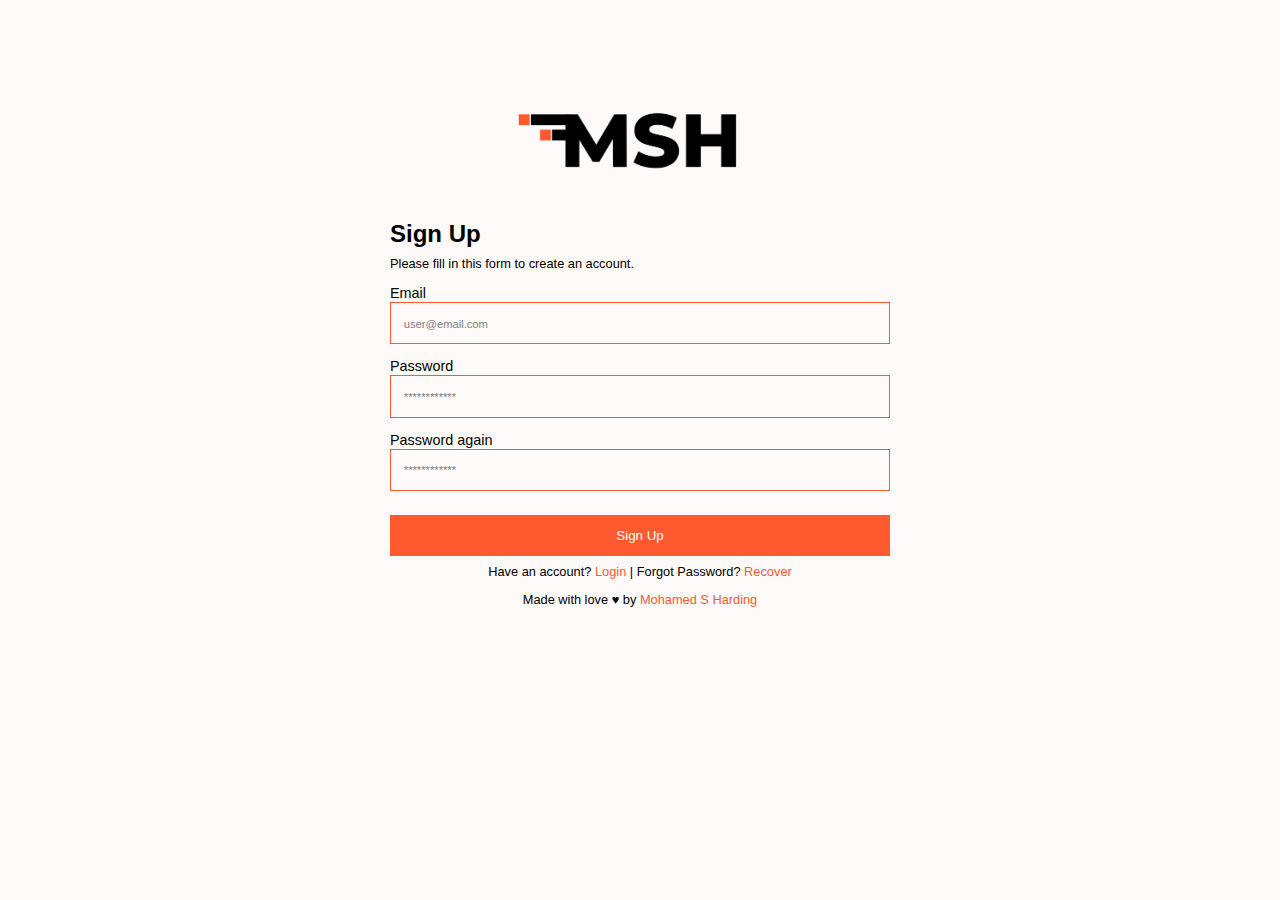
<file: index.html>
<!DOCTYPE html>
<html lang="en">

<head>
    <meta charset="UTF-8">
    <meta name="viewport" content="width=device-width, initial-scale=1.0">
    <meta http-equiv="X-UA-Compatible" content="ie=edge">
    <link rel="stylesheet" href="css/main.css">
    <title>Mohamed S Harding: Register</title>
</head>

<body>

    <div class="container">
        <div class="heading">
            <img class="logo" src="img/logo.png">
            <h2>Sign Up</h2>
            <p class="lead">Please fill in this form to create an account.</p>
        </div>
        <div class="form">
            <form>
                <label for="email"> Email </label>
                <input type="text" name="email" placeholder="user@email.com">
                <label for="password"> Password </label>
                <input type="password" name="password" placeholder="************" required>
                <label for="password"> Password again </label>
                <input type="password" name="password-again" placeholder="************">
            </form>
        </div>
        <div class="footer">
            <button class="btn-primary">Sign Up</button>
            <div class="info">
                <span class="footer-info">
                    <p class="lead"> Have an account? <a href="login.html"> Login </a> | Forgot Password? <a href="forgot-password.html">Recover</a></p>
                    <p class="lead">Made with love &hearts; by <a href="https://sinhard.github.io" target="blank"> Mohamed S Harding</a></p> 
                </span>
            </div>
        </div>
    </div>

</body>

</html
</file>
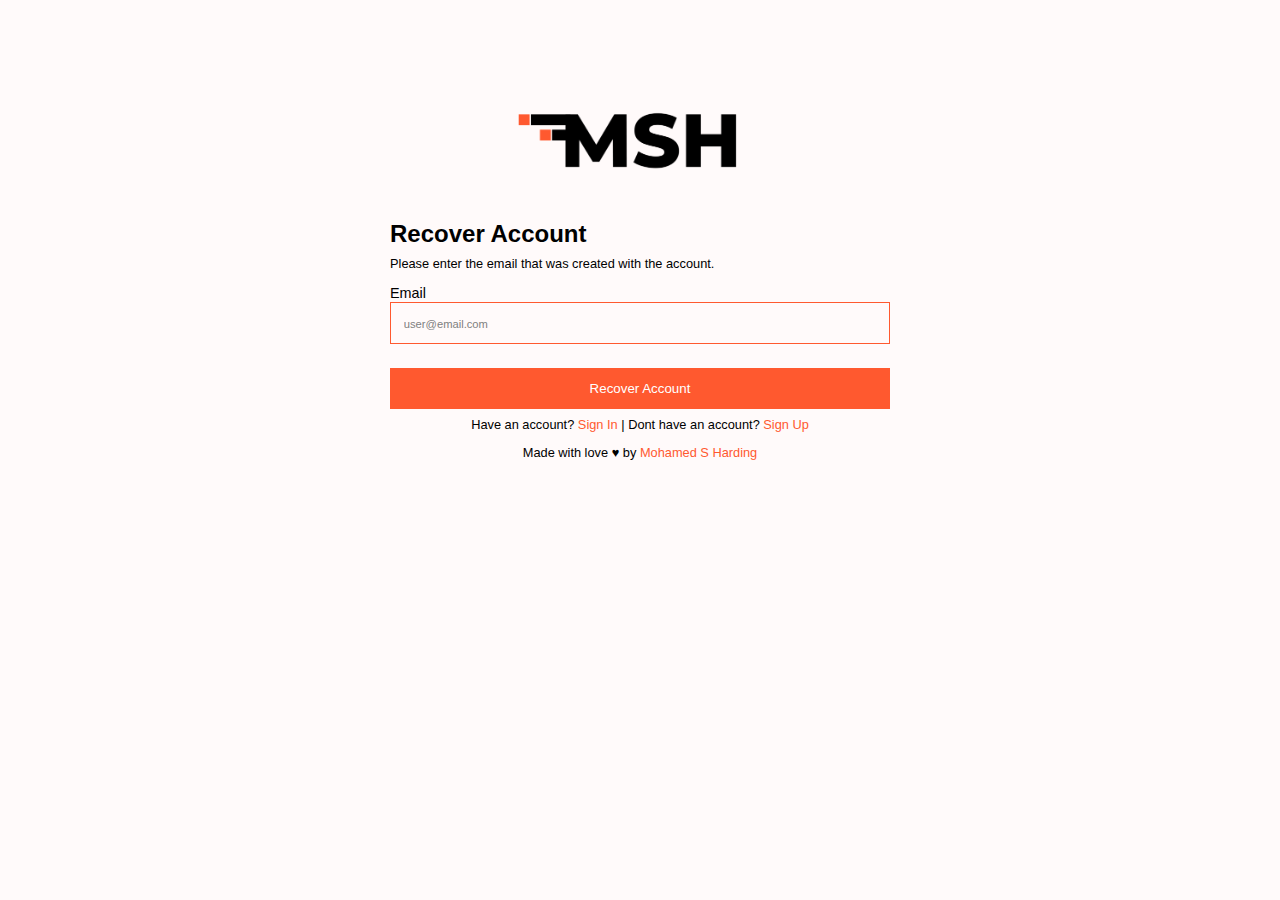
<file: forgot-password.html>
<!DOCTYPE html>
<html lang="en">

<head>
    <meta charset="UTF-8">
    <meta name="viewport" content="width=device-width, initial-scale=1.0">
    <meta http-equiv="X-UA-Compatible" content="ie=edge">
    <link rel="stylesheet" href="css/main.css">
    <title>Mohamed S Harding: Password Recovery</title>
</head>

<body>

    <div class="container">
        <div class="heading">
            <img class="logo" src="img/logo.png">
            <h2>Recover Account</h2>
            <p class="lead">Please enter the email that was created with the account.</p>
        </div>
        <div class="form">
            <form>
                <label for="email"> Email </label>
                <input type="text" name="email" placeholder="user@email.com">
            </form>
        </div>
        <div class="footer">
            <button class="btn-primary">Recover Account</button>
            <div class="info">
                <span class="footer-info">
                    <p class="lead"> Have an account? <a href="login.html">Sign In</a> | Dont have an account? <a href="index.html">Sign Up</a></p>
                    <p class="lead">Made with love &hearts; by <a href="https://sinhard.github.io" target="blank"> Mohamed S Harding</a></p> 
                </span>
            </div>
        </div>
    </div>

</body>

</html>
</file>
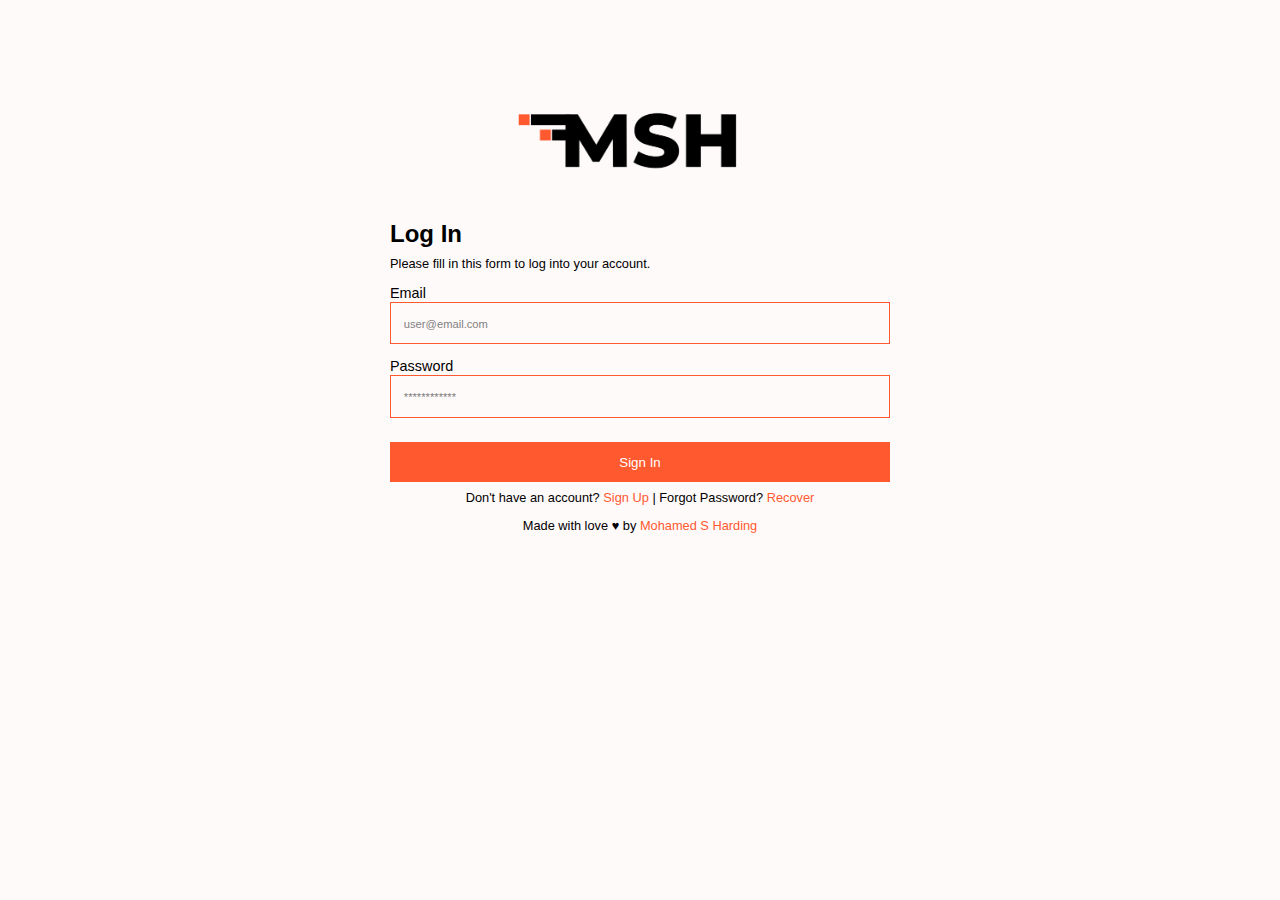
<file: login.html>
<!DOCTYPE html>
<html lang="en">

<head>
    <meta charset="UTF-8">
    <meta name="viewport" content="width=device-width, initial-scale=1.0">
    <meta http-equiv="X-UA-Compatible" content="ie=edge">
    <link rel="stylesheet" href="css/main.css">
    <title>Mohamed S Harding: Login</title>
</head>

<body>

    <div class="container">
        <div class="heading">
            <img class="logo" src="img/logo.png">
            <h2>Log In</h2>
            <p class="lead">Please fill in this form to log into your account.</p>
        </div>
        <div class="form">
            <form>
                <label for="email"> Email </label>
                <input type="text" name="email" placeholder="user@email.com">
                <label for="password"> Password </label>
                <input type="password" name="password" placeholder="************" required>
            </form>
        </div>
        <div class="footer">
            <button class="btn-primary">Sign In</button>
            <div class="info">
                <span class="footer-info">
                    <p class="lead"> Don't have an account? <a href="index.html">Sign Up</a> | Forgot Password? <a href="forgot-password.html"> Recover </a></p>
                    <p class="lead">Made with love &hearts; by <a href="https://sinhard.github.io" target="blank"> Mohamed S Harding</a></p> 
                </span>
            </div>
        </div>
    </div>

</body>

</html
</file>
<file: css/main.css>
/**
     * @Author: Mohamed S Harding
     * @Title: Dummy User Registration Form
     * @Client: Mohamed S Harding
     */
        /* Default */
        
        * {
            padding: 0%;
            margin: 0%;
            box-sizing: border-box;
        }
        
        body {
            background-color: snow;
            color: #fff;
            font-family: -apple-system, BlinkMacSystemFont, 'Segoe UI', Roboto, Oxygen, Ubuntu, Cantarell, 'Open Sans', 'Helvetica Neue', sans-serif;
        }
        
        p {
            color: #ff592f;
            font-size: 0.8rem;
        }
        
        h2 {
            color: #000;
            text-align: left;
            padding-top: 1rem;
        }
        
        label {
            color: #000;
            font-size: 0.9rem;
            margin-bottom: 0.8rem;
            font-weight: 800%;
        }
        
        input[type=text] {
            width: 500px;
            padding: 0.8rem;
            margin: 10xp 0 22px 0;
            border: 1.5px solid #ff592f;
            background-color: transparent;
            margin-bottom: 0.8rem;
        }
        
        input[type=password] {
            width: 500px;
            padding: 0.8rem;
            margin: 5xp 0 22px 0;
            border: 1.5px solid #ff592f;
            background-color: transparent;
            margin-bottom: 0.8rem;
        }
        
        input[type=text]:focus,
        input[type=password]:focus {
            background-color: snow;
            outline: none;
            color: #ff592f;
        }
        
        input[type=text]::placeholder,
        input[type=password]::placeholder {
            color: grey;
            font-size: 0.7rem;
        }
        
        span.footer-info {
            text-align: center;
        }
        
        span.footer-info a {
            text-decoration: none;
            color: #ff592f;
        }
        /* Container */
        
        .container {
            width: 500px;
            margin: 20px auto;
            margin-top: 5.0rem;
        }
        
        .form {
            background-color: transparent;
        }
        
        .lead {
            margin-top: 0.5rem;
            margin-bottom: 0.8rem;
            color: #000;
        }
        
        .heading {
            color: #fff;
            width: 500px;
        }
        /* Images */
        
        img.logo {
            height: 120px;
            margin-left: 8rem;
        }
        /* Buttons */
        
        .btn-primary {
            background-color: #ff592f;
            border: none;
            width: 500px;
            padding: 0.8rem;
            color: #fff;
            margin-top: 0.7rem;
        }
        
        .btn-primary:hover {
            background-color: #ff8667;
            transition: 0.4s;
            cursor: pointer;
        }
</file>
